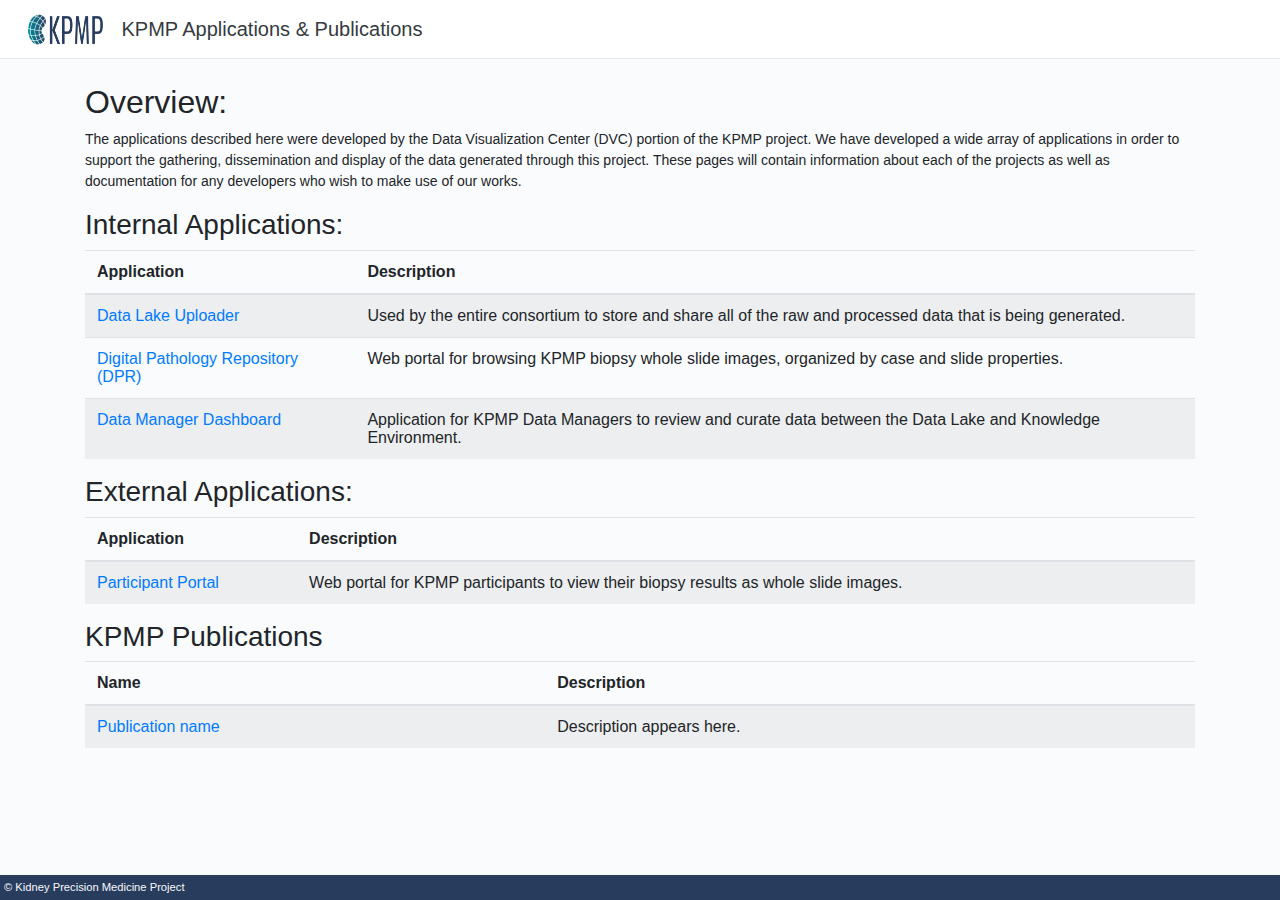
<file: index.html>
<html>
	<head>
		<link rel="stylesheet" href="https://stackpath.bootstrapcdn.com/bootstrap/4.3.1/css/bootstrap.min.css" integrity="sha384-ggOyR0iXCbMQv3Xipma34MD+dH/1fQ784/j6cY/iJTQUOhcWr7x9JvoRxT2MZw1T" crossorigin="anonymous">
		<link href="index.css" rel="stylesheet">   
	</head>
	<body>
		<div id="root">
			<div class="container">
				<nav id="navbar" class="px-1 py-1 fixed-top navbar">
					<div class="col-sm-6">
						<a class="navbar-header" href="/">
							<a class="d-flex align-items-center navbar-brand">
								<img src="img/logo.png" alt="Kidney Precision Medicine Project Applications" class="logo">
								<span class="ml-2 text-dark">KPMP Applications &amp Publications</span>
							</a>
						</a>
					</div>
				</nav>
			</div>
			<div class="container pb-2 pt-2">
				<article class="row pb-3 pt-3">
					
					<div class="col-12">
						<h2>Overview:</h2>
						The applications described here were developed by the Data Visualization Center (DVC) portion of the KPMP project. We have developed a wide array of applications in order to support the gathering, dissemination and display of the data generated through this project. These pages will contain information about each of the projects as well as documentation for any developers who wish to make use of our works.
					</div>
				</article>
				<section class="row">
					<div class="col-12 pb-2">
						<h3>Internal Applications:</h3>
					<div class="w-embed">
						<table class="table table-striped">
							<thead>
								<tr>
									<th scope="col">Application</th>
									<th scop="col">Description</th>
								</tr>
							</thead>
							<tbody>
								<tr>
									<td><a href="https://kpmp.github.io/dlu/index.html">Data Lake Uploader</a></td>
									<td>Used by the entire consortium to store and share all of the raw and processed
										data that is being generated.</td>
								</tr>
								<tr>
									<td><a href="https://kpmp.github.io/dpr/index.html">Digital Pathology Repository
											(DPR)</a></td>
									<td>Web portal for browsing KPMP biopsy whole slide images, organized by case and
										slide properties.</td>
								</tr>
								<tr>
									<td><a href="https://kpmp.github.io/dmd/index.html">Data Manager Dashboard</a></td>
									<td>Application for KPMP Data Managers to review and curate data between the Data
										Lake and Knowledge Environment.</td>
								</tr>

							</tbody>
						</table>
					</div>
					<h3 class="title">External Applications:</h3>
					<div class="w-embed">
						<table class="table table-striped">
							<thead>
								<tr>
									<th scope="col">Application</th>
									<th scop="col">Description</th>
								</tr>
							</thead>
							<tbody>
								<tr>
									<td><a href="https://kpmp.github.io/myData/index.html">Participant Portal</a></td>
									<td>Web portal for KPMP participants to view their biopsy results as whole slide
										images.</td>
								</tr>

							</tbody>
						</table>
					</div>
					<h3 class="title">KPMP Publications</h3>
					<div class="w-embed">
						<table class="table table-striped">
							<thead>
								<tr>
									<th scope="col">Name</th>
									<th scop="col">Description</th>
								</tr>
							</thead>
							<tbody>
								<tr>
									<td><a href="#">Publication name</a></td>
									<td>Description appears here.</td>
								</tr>

							</tbody>
						</table>
					</div>
				</section>
			</div>
			
			<div id="footer" class="fixed-bottom px-1 py-1"><a class="text-light small" href="https://kpmp.org" target="_blank" rel="noopener noreferrer">© Kidney Precision Medicine Project</a></div>
		</div>
	</body>
</html>
</file>
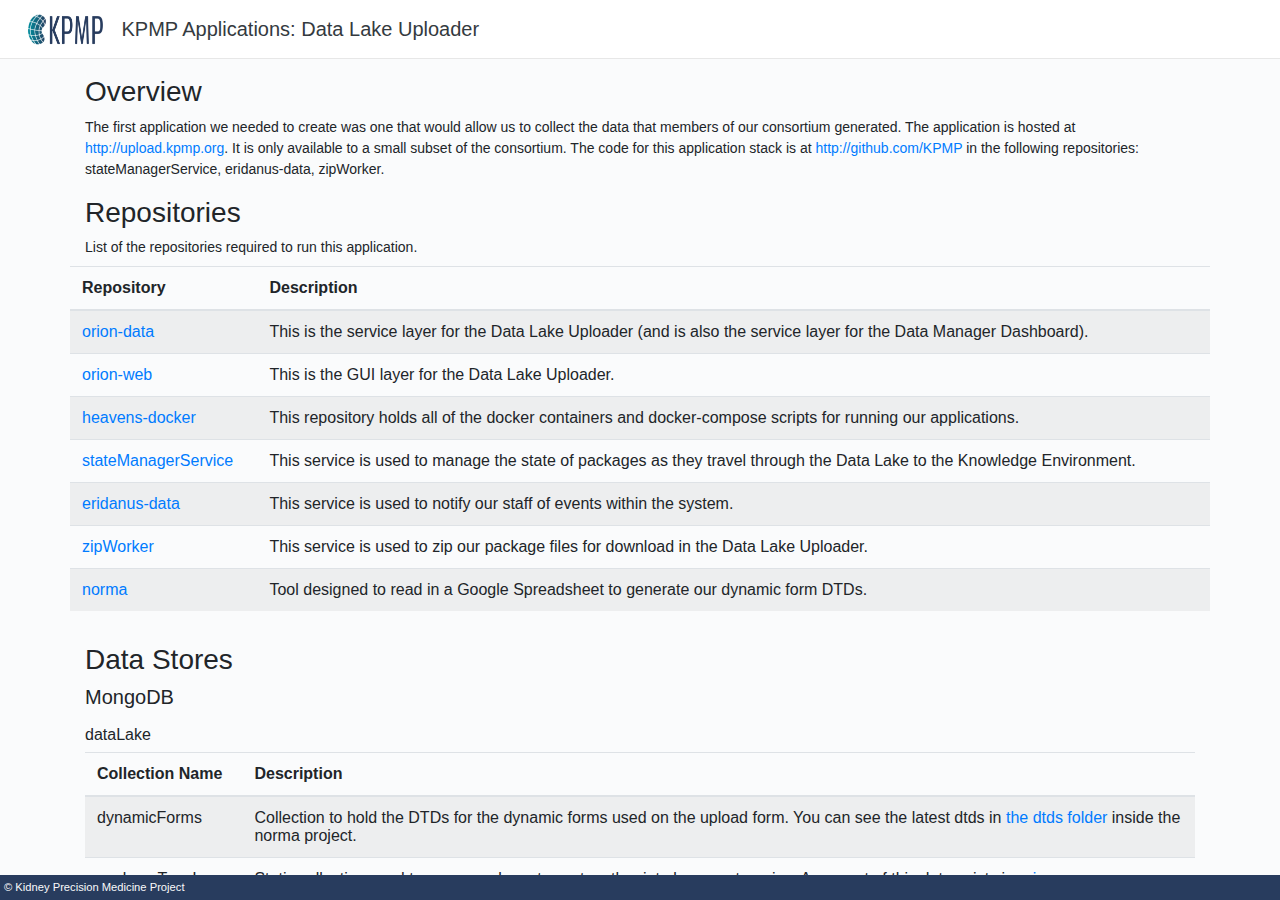
<file: dlu/index.html>
<html>
	<head>
		<link rel="stylesheet" href="https://stackpath.bootstrapcdn.com/bootstrap/4.3.1/css/bootstrap.min.css" integrity="sha384-ggOyR0iXCbMQv3Xipma34MD+dH/1fQ784/j6cY/iJTQUOhcWr7x9JvoRxT2MZw1T" crossorigin="anonymous">
		<link href="../index.css" rel="stylesheet">   
	</head>
	<body>
		<div id="root">
			<div class="container">
				<nav id="navbar" class="px-1 py-1 fixed-top navbar">
					<div class="col-sm-6">
						<a class="navbar-header" href="/">
							<a class="d-flex align-items-center navbar-brand">
								<img src="../img/logo.png" alt="Kidney Precision Medicine Project Applications" class="logo">
								<span class="ml-2 text-dark">KPMP Applications: Data Lake Uploader</span>
							</a>
						</a>
					</div>
				</nav>
			</div>
			<div class="container pb-3 pt-3">
				<section class="row">
					<div class="col-12">
						<h3> Overview</h3>
						The first application we needed to create was one that would allow us to collect the data that members of our consortium generated. The application is hosted at <a href="http://upload.kpmp.org">http://upload.kpmp.org</a>. It is only available to a small subset of the consortium. The code for this application stack is at <a href="http://github.com/KPMP">http://github.com/KPMP</a> in the following repositories: stateManagerService, eridanus-data, zipWorker.
					</div>			
				</section>
				<section class="row pt-3">
					<div class="col-12 pb-2">
						<h3>Repositories</h3>
						List of the repositories required to run this application.
					</div>
					<table class="table table-striped">
						<thead>
							<tr>
								<th scope="col">Repository</th>
								<th scop="col">Description</th>
							</tr>
						</thead>
						<tbody>
							<tr>
								<td><a href="https://github.com/KPMP/orion-data">orion-data</a></td>
								<td>This is the service layer for the Data Lake Uploader (and is also the service layer for the Data Manager Dashboard).</td>
							</tr>
							<tr>
								<td><a href="https://github.com/KPMP/orion-web">orion-web</a></td>
								<td>This is the GUI layer for the Data Lake Uploader.</td>
							</tr>
							<tr>
								<td><a href="https://github.com/KPMP/heavens-docker">heavens-docker</a></td>
								<td>This repository holds all of the docker containers and docker-compose scripts for running our applications.</td>
							</tr>
							<tr>
								<td><a href="https://github.com/KPMP/stateManagerService">stateManagerService</a></td>
								<td>This service is used to manage the state of packages as they travel through the Data Lake to the Knowledge Environment.</tr>
							</tr>
							<tr>
								<td><a href="https://github.com/KPMP/eridanus-data">eridanus-data</a></td>
								<td>This service is used to notify our staff of events within the system.</td>
							</tr>
							<tr>
								<td><a href="https://github.com/KPMP/zip-worker">zipWorker</a></td>
								<td>This service is used to zip our package files for download in the Data Lake Uploader.</td>
							</tr>
							<tr>
								<td><a href="https://github.com/KPMP/norma">norma</a></td>
								<td>Tool designed to read in a Google Spreadsheet to generate our dynamic form DTDs.</td>
							</tr>
						</tbody>
					</table>
				</section>
				<section class="row pt-3">
					<div class="col-12"><h3>Data Stores</h3></div>
					<div class="col-12">
						<h5>MongoDB</h5>
						<div class="row pt-2">
							<div class="col-12">
								<h6>dataLake</h6>
								<table class="table table-striped">
									<thead>
										<tr><th>Collection Name</th>
										<th>Description</th></tr>
									</thead>
									<tbody>
										<tr>
											<td>dynamicForms</td>
											<td>Collection to hold the DTDs for the dynamic forms used on the upload form. You can see the latest dtds in <a href="http://github.com/KPMP/norma/dtds">the dtds folder</a> inside the norma project.</td>
										</tr>
										<tr>
											<td>packageTypeIcons</td>
											<td>Static collection used to group package types together into larger categories. An export of this data exists in <a href="http://github.com/KPMP/orion-data/blob/develop/data/packageTypeIcons.json">orion-data/data/packageTypeIcons.json.</a></td>
										</tr>
										<tr>
											<td>packages</td>
											<td>Collection that contains the metadata for packages uploaded to the Data Lake. There is an object reference (via the submitter attribute) to entries in the users collection. A minimal example json structure exists in <a href="http://github.com/KPMP/orion-data/blob/develop/data/packages-template.json">orion-data/data/packages-template.json. The application is designed to allow for any number of additional attributes.</td>
										</tr>
										<tr>
											<td>releases</td>
											<td>Collection used to populate our Help page. An example json structure exists in <a href="http://github.com/KPMP/orion-data/data/releases-template.json">orion-data/data/releases-template.json.</td>
										</tr>
										<tr>
											<td>state</td>
											<td>Collection of all states a package has passed through. An example json structure exists in <a href="http://github.com/KPMP/orion-data/data/state-template.json">orion-data/data/state-template.json.</td>
										</tr>
										<tr>
											<td>users</td>
											<td>Collection of users who have uploaded packages to the Data Lake. An examplejson structure exists in <a href="http://github.com/KPMP/orion-data/data/users-template.json">orion-data/data/users-template.json. The "shibId" attribute is the Shibboleth Id we capture when the user authenticates.</td>
										</tr>
									</tbody>
								</table>
							</div>
						</div>
					</div>
					<div class="col-12">
						<h5>File System</h5>
						<div>
							The application can be configured to point to any location on disk for the file system. Inside that directory, when a user uploads a file the system will create a file called "package_&lt;unique_id&gt;" where the Unique Id is generated with Java's UUID functionality.
						</div>
					</div>
				</section>
			</div>
		<div id="footer" class="fixed-bottom px-1 py-1"><a class="text-light small" href="https://kpmp.org" target="_blank" rel="noopener noreferrer">© Kidney Precision Medicine Project</a></div>
	</body>
</html>
</file>
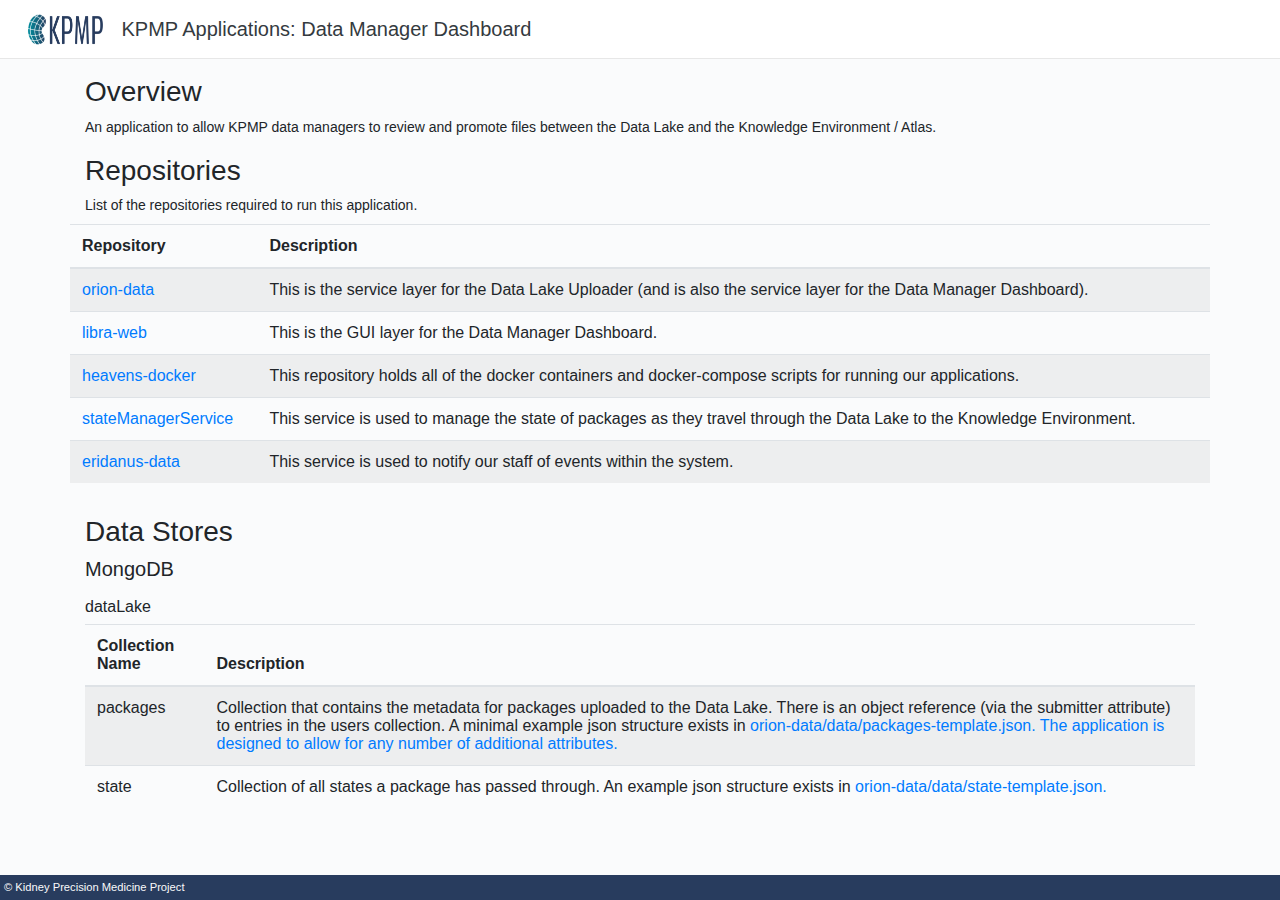
<file: dmd/index.html>
<html>
	<head>
		<link rel="stylesheet" href="https://stackpath.bootstrapcdn.com/bootstrap/4.3.1/css/bootstrap.min.css" integrity="sha384-ggOyR0iXCbMQv3Xipma34MD+dH/1fQ784/j6cY/iJTQUOhcWr7x9JvoRxT2MZw1T" crossorigin="anonymous">
		<link href="../index.css" rel="stylesheet">   
	</head>
	<body>
		<div id="root">
			<div class="container">
				<nav id="navbar" class="px-1 py-1 fixed-top navbar">
					<div class="col-sm-6">
						<a class="navbar-header" href="/">
							<a class="d-flex align-items-center navbar-brand">
								<img src="../img/logo.png" alt="Kidney Precision Medicine Project Applications" class="logo">
								<span class="ml-2 text-dark">KPMP Applications: Data Manager Dashboard</span>
							</a>
						</a>
					</div>
				</nav>
			</div>
			<div class="container pb-3 pt-3">
				<section class="row">
					<div class="col-12">
						<h3> Overview</h3>
						An application to allow KPMP data managers to review and promote files between the Data Lake and the Knowledge Environment / Atlas.
					</div>			
				</section>
				<section class="row pt-3">
					<div class="col-12 pb-2">
						<h3>Repositories</h3>
						List of the repositories required to run this application.
					</div>
					<table class="table table-striped">
						<thead>
							<tr>
								<th scope="col">Repository</th>
								<th scop="col">Description</th>
							</tr>
						</thead>
						<tbody>
							<tr>
								<td><a href="https://github.com/KPMP/orion-data">orion-data</a></td>
								<td>This is the service layer for the Data Lake Uploader (and is also the service layer for the Data Manager Dashboard).</td>
							</tr>
							<tr>
								<td><a href="https://github.com/KPMP/orion-web">libra-web</a></td>
								<td>This is the GUI layer for the Data Manager Dashboard.</td>
							</tr>
							<tr>
								<td><a href="https://github.com/KPMP/heavens-docker">heavens-docker</a></td>
								<td>This repository holds all of the docker containers and docker-compose scripts for running our applications.</td>
							</tr>
							<tr>
								<td><a href="https://github.com/KPMP/stateManagerService">stateManagerService</a></td>
								<td>This service is used to manage the state of packages as they travel through the Data Lake to the Knowledge Environment.</tr>
							</tr>
							<tr>
								<td><a href="https://github.com/KPMP/eridanus-data">eridanus-data</a></td>
								<td>This service is used to notify our staff of events within the system.</td>
							</tr>
						</tbody>
					</table>
				</section>
				<section class="row pt-3">
					<div class="col-12"><h3>Data Stores</h3></div>
					<div class="col-12">
						<h5>MongoDB</h5>
						<div class="row pt-2">
							<div class="col-12">
								<h6>dataLake</h6>
								<table class="table table-striped">
									<thead>
										<tr><th>Collection Name</th>
										<th>Description</th></tr>
									</thead>
									<tbody>
										<tr>
											<td>packages</td>
											<td>Collection that contains the metadata for packages uploaded to the Data Lake. There is an object reference (via the submitter attribute) to entries in the users collection. A minimal example json structure exists in <a href="http://github.com/KPMP/orion-data/blob/develop/data/packages-template.json">orion-data/data/packages-template.json. The application is designed to allow for any number of additional attributes.</td>
										</tr>
										<tr>
											<td>state</td>
											<td>Collection of all states a package has passed through. An example json structure exists in <a href="http://github.com/KPMP/orion-data/data/state-template.json">orion-data/data/state-template.json.</td>
										</tr>
									</tbody>
								</table>
							</div>
						</div>
					</div>
				</section>
			</div>
		<div id="footer" class="fixed-bottom px-1 py-1"><a class="text-light small" href="https://kpmp.org" target="_blank" rel="noopener noreferrer">© Kidney Precision Medicine Project</a></div>
	</body>
</html>
</file>
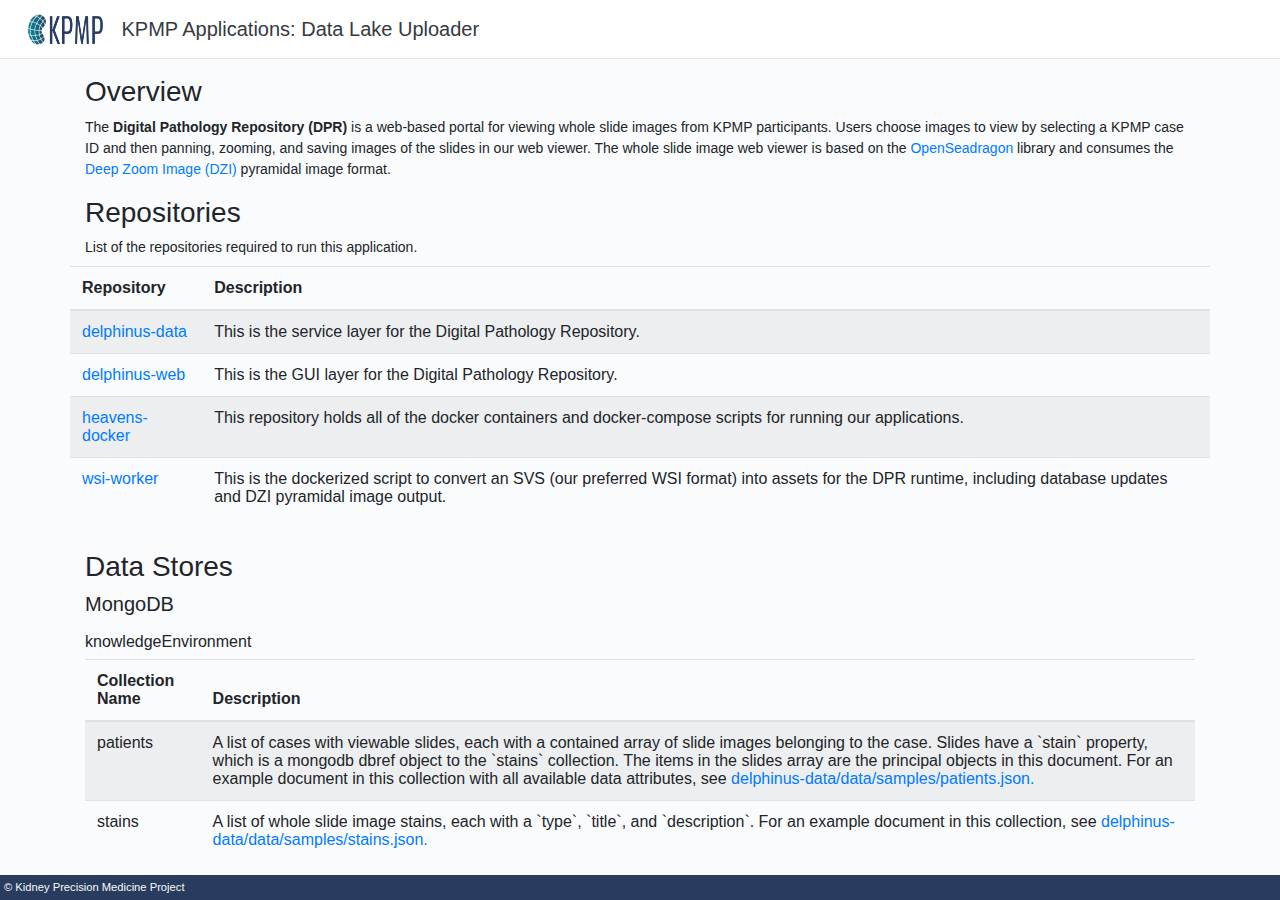
<file: dpr/index.html>
<html>
	<head>
		<link rel="stylesheet" href="https://stackpath.bootstrapcdn.com/bootstrap/4.3.1/css/bootstrap.min.css" integrity="sha384-ggOyR0iXCbMQv3Xipma34MD+dH/1fQ784/j6cY/iJTQUOhcWr7x9JvoRxT2MZw1T" crossorigin="anonymous">
		<link href="../index.css" rel="stylesheet">   
	</head>
	<body>
		<div id="root">
			<div class="container">
				<nav id="navbar" class="px-1 py-1 fixed-top navbar">
					<div class="col-sm-6">
						<a class="navbar-header" href="/">
							<a class="d-flex align-items-center navbar-brand">
								<img src="../img/logo.png" alt="Kidney Precision Medicine Project Applications" class="logo">
								<span class="ml-2 text-dark">KPMP Applications: Data Lake Uploader</span>
							</a>
						</a>
					</div>
				</nav>
			</div>
			<div class="container pb-3 pt-3">
				<section class="row">
					<div class="col-12">
						<h3> Overview</h3>
                                                The <b>Digital Pathology Repository (DPR)</b> is a web-based portal for viewing whole slide images from KPMP participants.  Users choose images to view by selecting a KPMP case ID and then panning, zooming, and saving images of the slides in our web viewer.  The whole slide image web viewer is based on the <a href="https://openseadragon.github.io/" target="_blank">OpenSeadragon</a> library and consumes the <a href="https://openseadragon.github.io/examples/creating-zooming-images/" target="_blank">Deep Zoom Image (DZI)</a> pyramidal image format.
					</div>			
				</section>
				<section class="row pt-3">
					<div class="col-12 pb-2">
						<h3>Repositories</h3>
						List of the repositories required to run this application.
					</div>
					<table class="table table-striped">
						<thead>
							<tr>
								<th scope="col">Repository</th>
								<th scop="col">Description</th>
							</tr>
						</thead>
						<tbody>
							<tr>
								<td><a href="https://github.com/KPMP/delphinus-data">delphinus-data</a></td>
								<td>This is the service layer for the Digital Pathology Repository.</td>
							</tr>
							<tr>
								<td><a href="https://github.com/KPMP/delphinus-web">delphinus-web</a></td>
								<td>This is the GUI layer for the Digital Pathology Repository.</td>
							</tr>
							<tr>
								<td><a href="https://github.com/KPMP/heavens-docker">heavens-docker</a></td>
								<td>This repository holds all of the docker containers and docker-compose scripts for running our applications.</td>
							</tr>
							<tr>
								<td><a href="https://github.com/KPMP/wsi-worker">wsi-worker</a></td>
								<td>This is the dockerized script to convert an SVS (our preferred WSI format) into assets for the DPR runtime, including database updates and DZI pyramidal image output.</td>
							</tr>
						</tbody>
					</table>
				</section>
				<section class="row pt-3">
					<div class="col-12"><h3>Data Stores</h3></div>
					<div class="col-12">
						<h5>MongoDB</h5>
						<div class="row pt-2">
							<div class="col-12">
								<h6>knowledgeEnvironment</h6>
								<table class="table table-striped">
									<thead>
										<tr><th>Collection Name</th>
										<th>Description</th></tr>
									</thead>
									<tbody>
										<tr>
											<td>patients</td>
											<td>A list of cases with viewable slides, each with a contained array of slide images belonging to the case.  Slides have a `stain` property, which is a mongodb dbref object to the `stains` collection.  The items in the slides array are the principal objects in this document.  For an example document in this collection with all available data attributes, see <a href="http://github.com/KPMP/delphinus-data/blob/develop/data/samples/patients.json">delphinus-data/data/samples/patients.json.</a></td>
										</tr>
										<tr>
											<td>stains</td>
											<td>A list of whole slide image stains, each with a `type`, `title`, and `description`.  For an example document in this collection, see <a href="http://github.com/KPMP/delphinus-data/blob/develop/data/samples/stains.json">delphinus-data/data/samples/stains.json.</a></td>
										</tr>
									</tbody>
								</table>
							</div>
						</div>
					</div>
					<div class="col-12">
						<h5>File System</h5>
						<div>
                                                  The application can be configured to point to any location on disk for the file system. Inside that directory, the `dataLake` and `deepZoomImages` directories are used to serve DZI image pyramids to users.  The `wsi-worker` script is responsible for creating the web-ready assets for storage in the `dataLake` directory and symlinking them by file UUID into the `deepZoomImages` folder for web access.  For more information on this storage and linking scheme, see <a href="https://github.com/KPMP/wsi-worker/blob/develop/README.md" target="_blank">the wsi-worker README.md</a>.
						</div>
					</div>
				</section>
			</div>
		<div id="footer" class="fixed-bottom px-1 py-1"><a class="text-light small" href="https://kpmp.org" target="_blank" rel="noopener noreferrer">© Kidney Precision Medicine Project</a></div>
	</body>
</html>
</file>
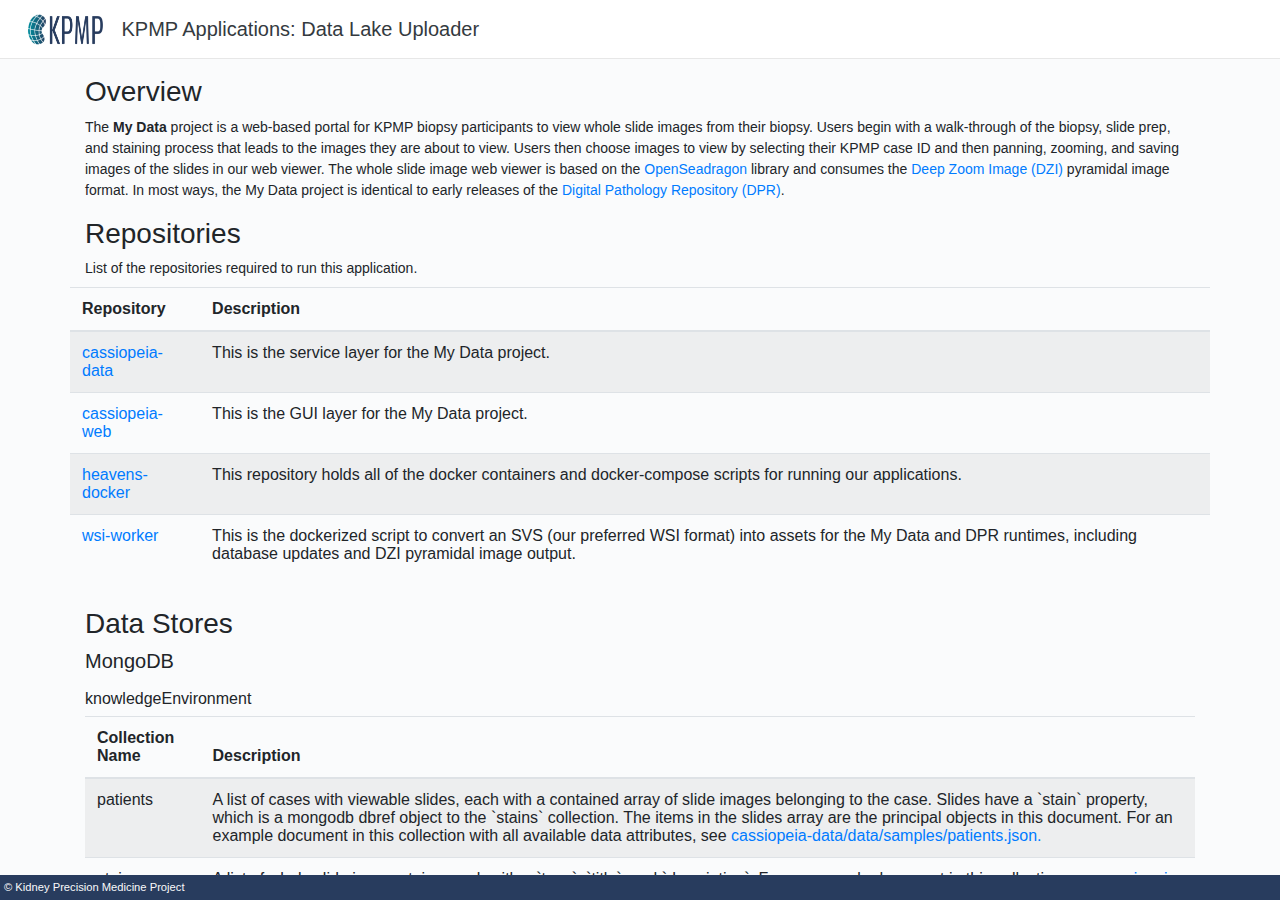
<file: myData/index.html>
<html>
	<head>
		<link rel="stylesheet" href="https://stackpath.bootstrapcdn.com/bootstrap/4.3.1/css/bootstrap.min.css" integrity="sha384-ggOyR0iXCbMQv3Xipma34MD+dH/1fQ784/j6cY/iJTQUOhcWr7x9JvoRxT2MZw1T" crossorigin="anonymous">
		<link href="../index.css" rel="stylesheet">   
	</head>
	<body>
		<div id="root">
			<div class="container">
				<nav id="navbar" class="px-1 py-1 fixed-top navbar">
					<div class="col-sm-6">
						<a class="navbar-header" href="/">
							<a class="d-flex align-items-center navbar-brand">
								<img src="../img/logo.png" alt="Kidney Precision Medicine Project Applications" class="logo">
								<span class="ml-2 text-dark">KPMP Applications: Data Lake Uploader</span>
							</a>
						</a>
					</div>
				</nav>
			</div>
			<div class="container pb-3 pt-3">
				<section class="row">
					<div class="col-12">
						<h3> Overview</h3>
                                                The <b>My Data</b> project is a web-based portal for KPMP biopsy participants to view whole slide images from their biopsy.  Users begin with a walk-through of the biopsy, slide prep, and staining process that leads to the images they are about to view.  Users  then choose images to view by selecting their KPMP case ID and then panning, zooming, and saving images of the slides in our web viewer.  The whole slide image web viewer is based on the <a href="https://openseadragon.github.io/" target="_blank">OpenSeadragon</a> library and consumes the <a href="https://openseadragon.github.io/examples/creating-zooming-images/" target="_blank">Deep Zoom Image (DZI)</a> pyramidal image format.  In most ways, the My Data project is identical to early releases of the <a href="https://kpmp.github.io/dpr">Digital Pathology Repository (DPR)</a>.
					</div>			
				</section>
				<section class="row pt-3">
					<div class="col-12 pb-2">
						<h3>Repositories</h3>
						List of the repositories required to run this application.
					</div>
					<table class="table table-striped">
						<thead>
							<tr>
								<th scope="col">Repository</th>
								<th scope="col">Description</th>
							</tr>
						</thead>
						<tbody>
							<tr>
								<td><a href="https://github.com/KPMP/cassiopeia-data">cassiopeia-data</a></td>
								<td>This is the service layer for the My Data project.</td>
							</tr>
							<tr>
								<td><a href="https://github.com/KPMP/cassiopeia-web">cassiopeia-web</a></td>
								<td>This is the GUI layer for the My Data project.</td>
							</tr>
							<tr>
								<td><a href="https://github.com/KPMP/heavens-docker">heavens-docker</a></td>
								<td>This repository holds all of the docker containers and docker-compose scripts for running our applications.</td>
							</tr>
							<tr>
								<td><a href="https://github.com/KPMP/wsi-worker">wsi-worker</a></td>
								<td>This is the dockerized script to convert an SVS (our preferred WSI format) into assets for the My Data and DPR runtimes, including database updates and DZI pyramidal image output.</td>
							</tr>
						</tbody>
					</table>
				</section>
				<section class="row pt-3">
					<div class="col-12"><h3>Data Stores</h3></div>
					<div class="col-12">
						<h5>MongoDB</h5>
						<div class="row pt-2">
							<div class="col-12">
								<h6>knowledgeEnvironment</h6>
								<table class="table table-striped">
									<thead>
										<tr><th>Collection Name</th>
										<th>Description</th></tr>
									</thead>
									<tbody>
										<tr>
											<td>patients</td>
											<td>A list of cases with viewable slides, each with a contained array of slide images belonging to the case.  Slides have a `stain` property, which is a mongodb dbref object to the `stains` collection.  The items in the slides array are the principal objects in this document.  For an example document in this collection with all available data attributes, see <a href="http://github.com/KPMP/cassiopeia-data/blob/develop/data/samples/patients.json">cassiopeia-data/data/samples/patients.json.</a></td>
										</tr>
										<tr>
											<td>stains</td>
											<td>A list of whole slide image stains, each with a `type`, `title`, and `description`.  For an example document in this collection, see <a href="http://github.com/KPMP/cassiopeia-data/blob/develop/data/samples/stains.json">cassiopeia-data/data/samples/stains.json.</a></td>
										</tr>
									</tbody>
								</table>
							</div>
						</div>
					</div>
					<div class="col-12">
						<h5>File System</h5>
						<div>
                                                  The application can be configured to point to any location on disk for the file system. Inside that directory, the `dataLake` and `deepZoomImages` directories are used to serve DZI image pyramids to users.  The `wsi-worker` script is responsible for creating the web-ready assets for storage in the `dataLake` directory and symlinking them by file UUID into the `deepZoomImages` folder for web access.  For more information on this storage and linking scheme, see <a href="https://github.com/KPMP/wsi-worker/blob/develop/README.md" target="_blank">the wsi-worker README.md</a>.
						</div>
					</div>
				</section>
			</div>
		<div id="footer" class="fixed-bottom px-1 py-1"><a class="text-light small" href="https://kpmp.org" target="_blank" rel="noopener noreferrer">© Kidney Precision Medicine Project</a></div>
	</body>
</html>
</file>
<file: index.css>
a.noStyle, a:hover .noStyle{
	text-decoration: none;
	color: black;
}

body {
  font-size: 14px;
  background-color: #FAFBFC; 
}

#footer {
  background: #283C5E; 
}

#navbar {
  background-color: white;
  border-bottom: 1px solid #e7e7e7; 
}

#navbar .navbar-header {
  text-decoration: none !important; 
}

img.logo {
  height: 50px; 
}
  
#navbar .navbar-brand {
  padding-top: 0px !important;
  padding-bottom: 0px !important; 
}

.container-fluid {
  margin-left: 0px !important;
  margin-right: 0px !important;
  padding-right: 0px !important;
  padding-left: 0px !important; 
}

#root {
  position: relative;
  overflow-y: scroll;
  /* xs to sm */
  top: calc(59px);
  height: calc(100vh + 10px - 59px - 32px);
  /* md and up */ 
}

@media (min-width: 768px) {
    #root {
      top: calc(59px);
      height: calc(100vh + 10px - 59px - 32px); 
    } 
}

#title-text {
  font-size: 20px;
  font-weight: 500; }
  @media only screen and (max-width: 767px) {
    #title-text {
      display: none; } }
</file>
